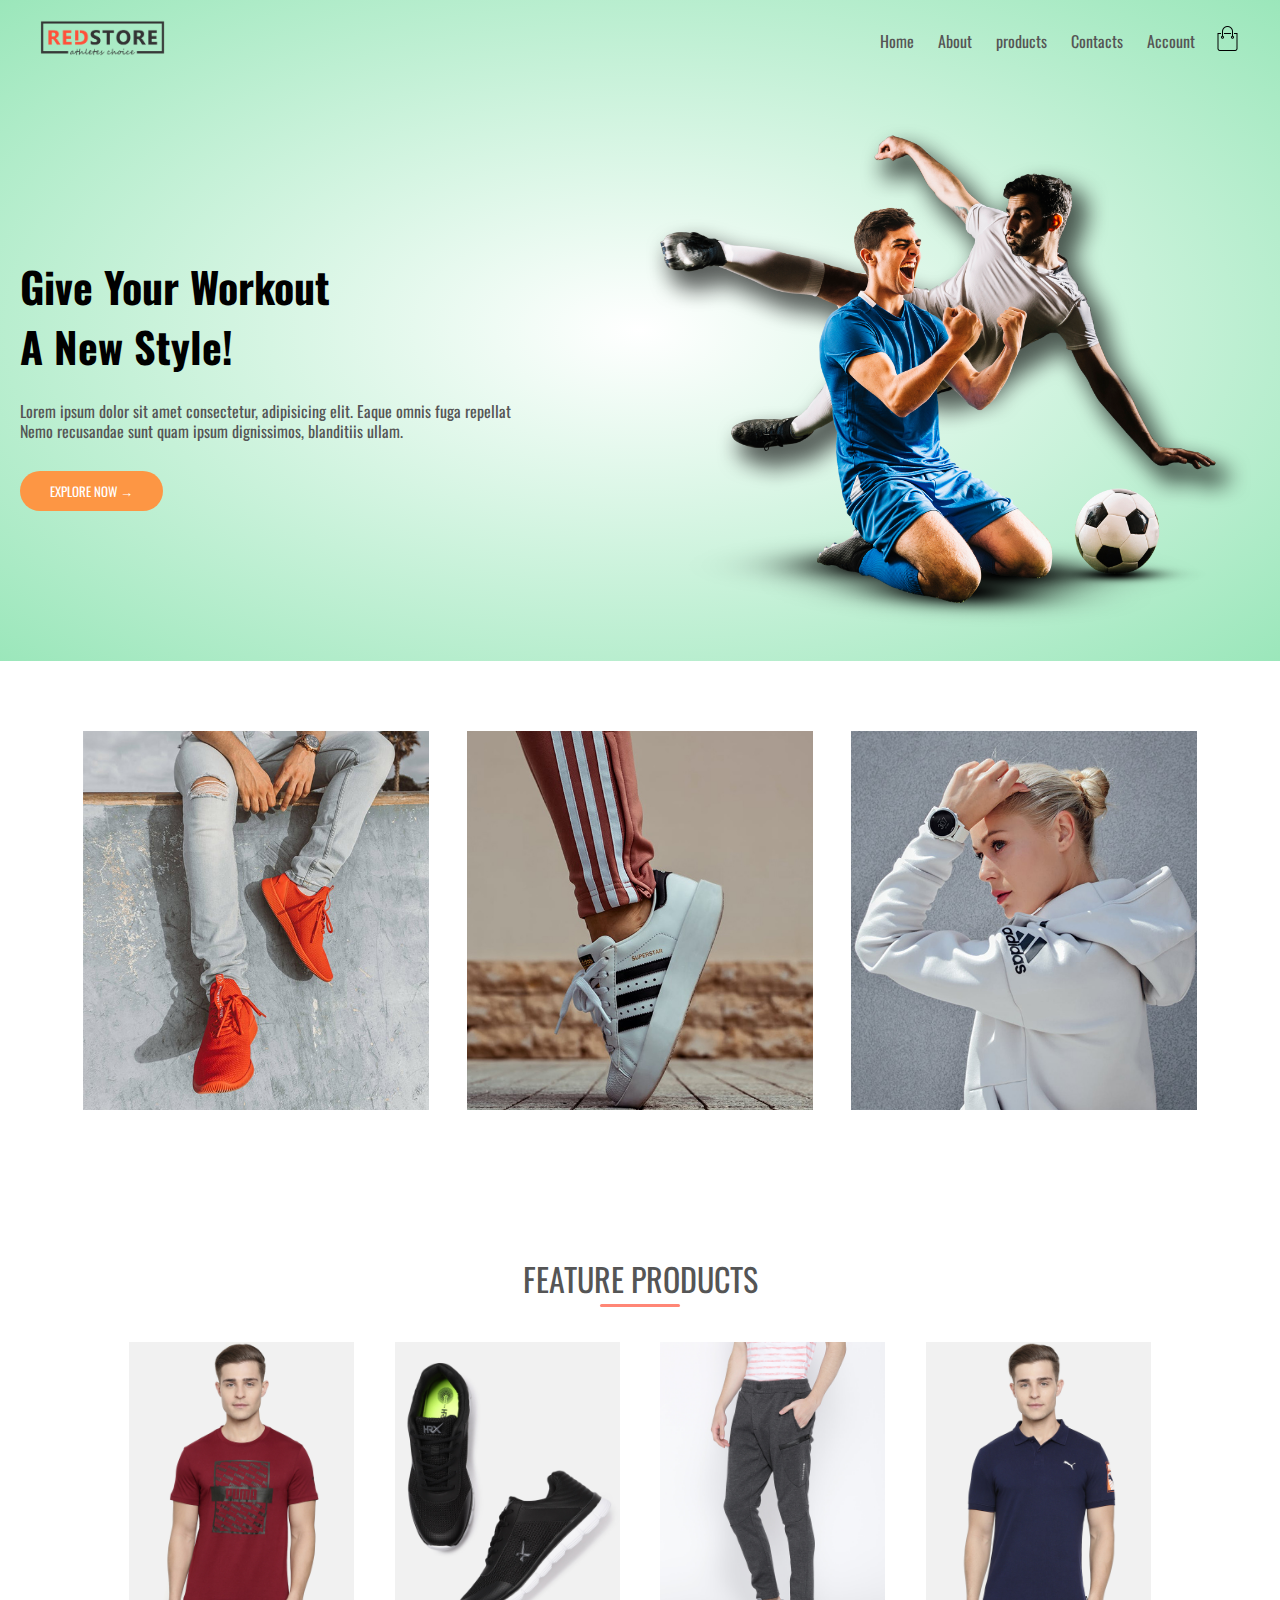
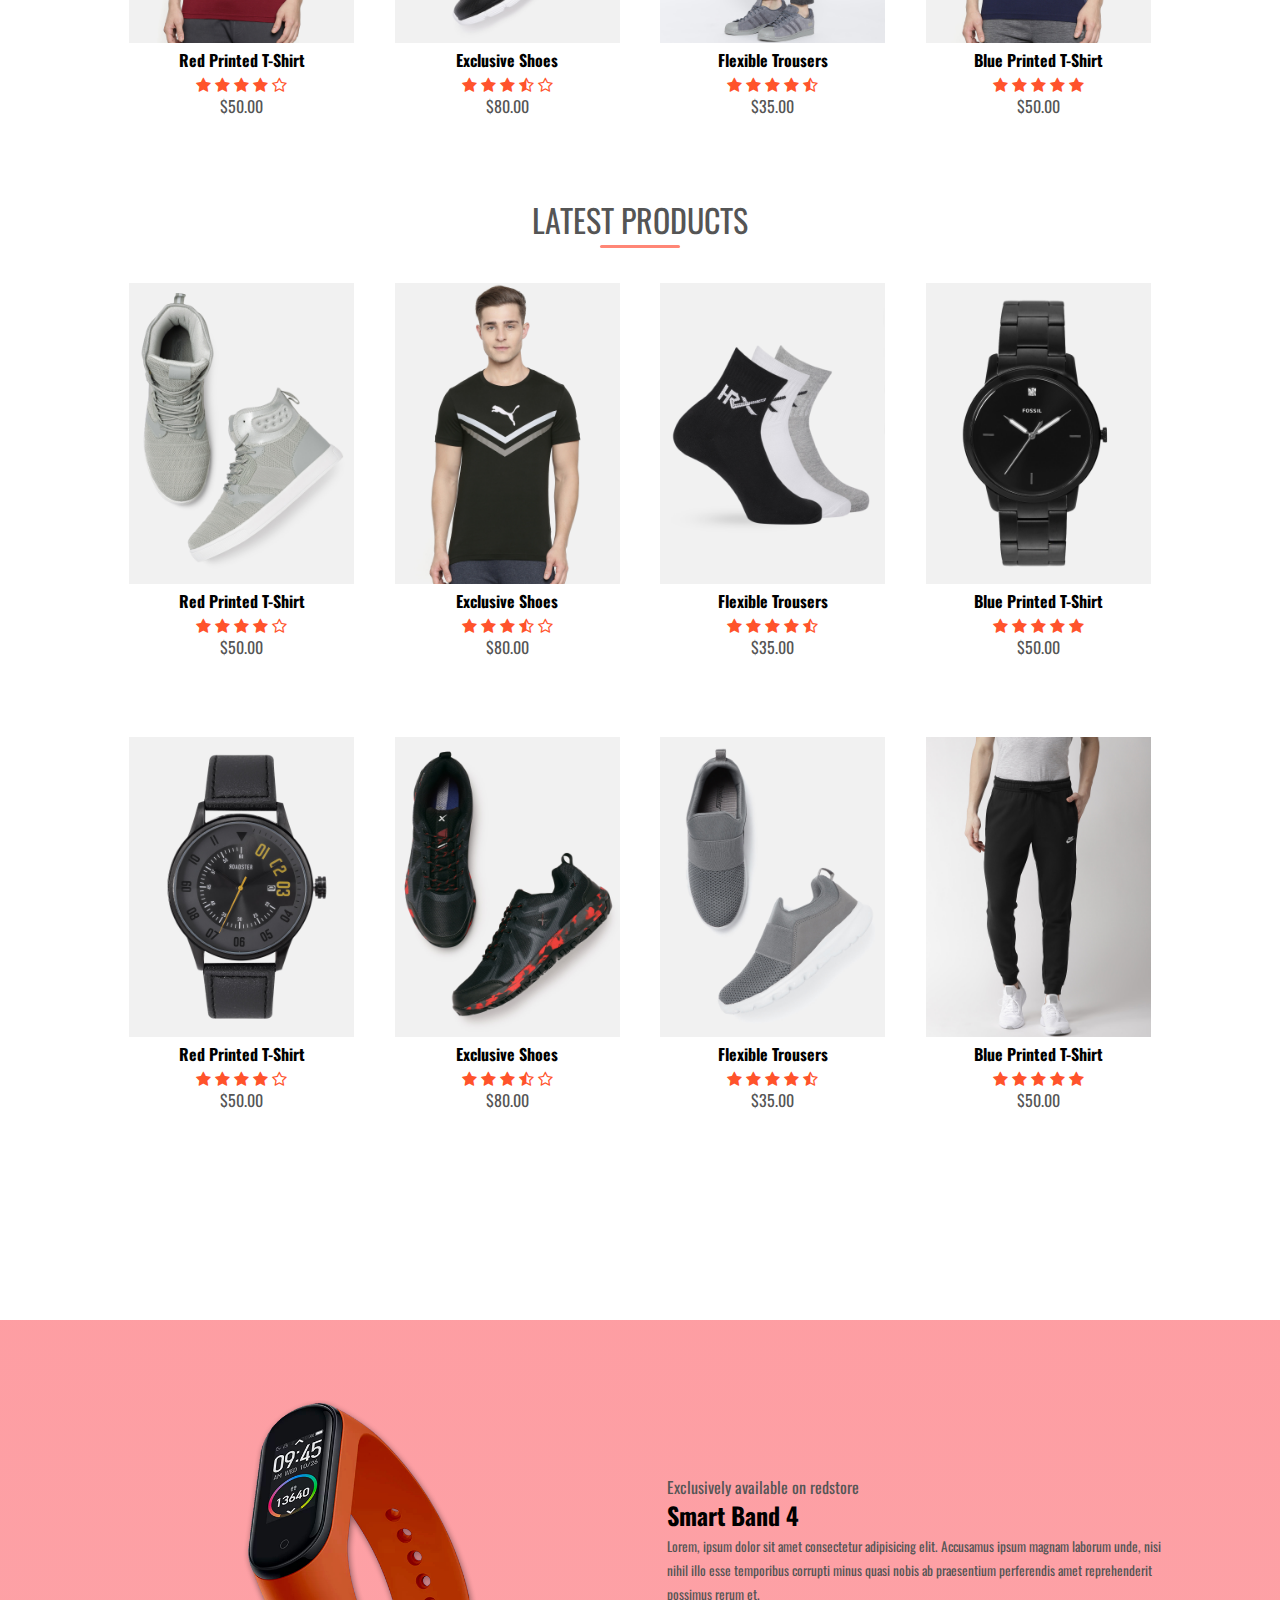
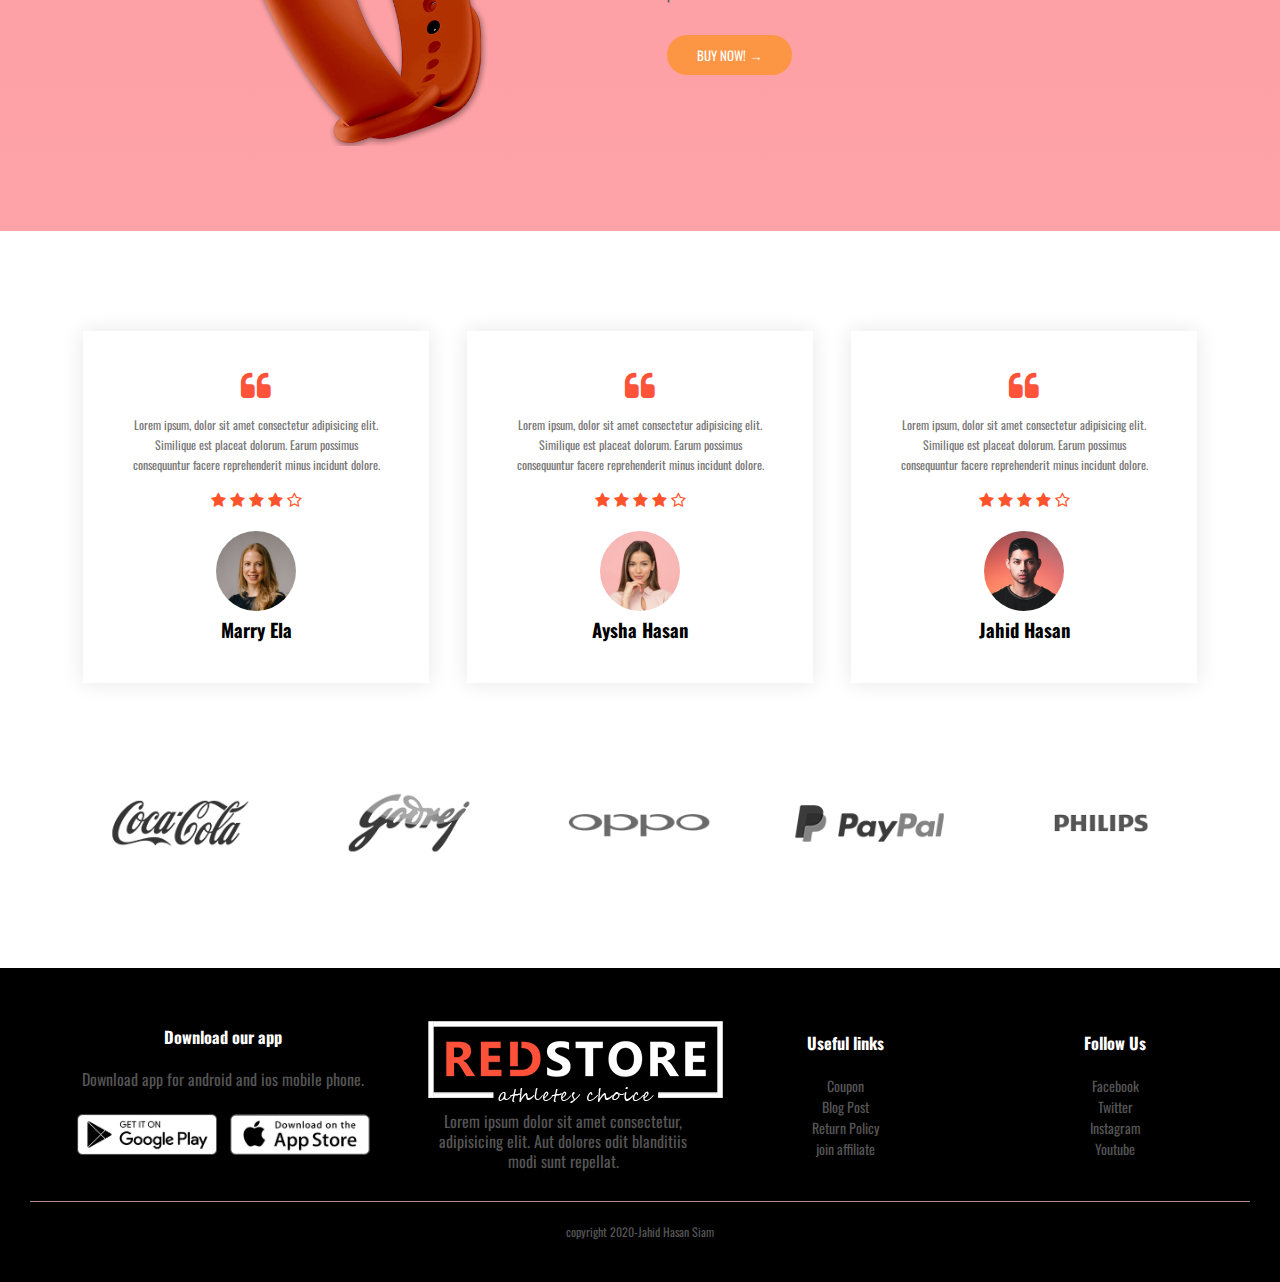
<file: index.html>
<!DOCTYPE html>
    <html lang="en">
    <head>
        <meta charset="UTF-8">
        <meta name="viewport" content="width=device-width, initial-scale=1.0">
        <title>Redstore</title>

        <!--Google font-->
        <link href="https://fonts.googleapis.com/css2?family=Oswald:wght@300;500;600;700&display=swap" rel="stylesheet">
        <!--Font awesome-->
        <link rel="stylesheet" href="https://stackpath.bootstrapcdn.com/font-awesome/4.7.0/css/font-awesome.min.css" integrity="sha384-wvfXpqpZZVQGK6TAh5PVlGOfQNHSoD2xbE+QkPxCAFlNEevoEH3Sl0sibVcOQVnN" crossorigin="anonymous">

        <!--Main css-->
        <link rel="stylesheet" href="style.css">
    </head>
    <body>

    <div class="header">

        <div class="container">

            <div class="navbar">
                <div class="logo">
                    <img src="images/logo.png" alt="logo" width="125px">
                </div>
        
                <nav>
                    <ul id="menuItems">
                        <li><a href="#">Home</a></li>
                        <li><a href="#">About</a></li>
                        <li><a href="product.html">products</a></li>
                        <li><a href="#">Contacts</a></li>
                        <li><a href="#">Account</a></li>
                    </ul>
                </nav>
            <a href="#"> <img src="images/cart.png" alt="cart" width="25px" height="25px"> </a>
            <img src="images/menu.png" alt="menu" class="menu_icon" onclick="menuToggle()">
            </div>

            <div class="row">

                <div class="col-md-6">

                    <h1>Give Your Workout <br> A New Style!</h1>

                    <p>Lorem ipsum dolor sit amet consectetur, adipisicing elit. Eaque omnis fuga repellat <br> Nemo recusandae sunt quam ipsum dignissimos, blanditiis ullam.</p>

                    <a href="#" class="btn">Explore Now &#8594;</a>

                </div>

                <div class="col-md-6">

                    <img src="images/image1.png" alt="">
                    
                </div>


            </div>

        </div>

    </div>

    <!--        feature catagories      -->

    <div class="catagories">

        <div class="small_container">

            <div class="row">
                <div class="col_md_4_feature">
                    <img src="images/category-1.jpg" alt="cata">
                </div>
                <div class="col_md_4_feature">
                    <img src="images/category-2.jpg" alt="cata">
                </div>
                <div class="col_md_4_feature">
                    <img src="images/category-3.jpg" alt="cata">
                </div>

            </div>
        </div>

    </div>


    <!--        feature products      -->

    <div class="products">

        <div class="small_container">

            <h2>Feature products</h2>

            <div class="row">

                <div class="col_md_3">
                <img src="images/product-1.jpg" alt="product-1">
                <h4>Red Printed T-Shirt</h4>
                <div class="ratings">
                    <i class="fa fa-star"></i>
                    <i class="fa fa-star"></i>
                    <i class="fa fa-star"></i>
                    <i class="fa fa-star"></i>
                    <i class="fa fa-star-o"></i>
                </div>
                <p>$50.00</p>
                </div>

                <div class="col_md_3">
                    <img src="images/product-2.jpg" alt="product-2">
                    <h4>Exclusive Shoes</h4>
                    <div class="ratings">
                        <i class="fa fa-star"></i>
                        <i class="fa fa-star"></i>
                        <i class="fa fa-star"></i>
                        <i class="fa fa-star-half-o"></i>

                        <i class="fa fa-star-o"></i>
                    </div>
                    <p>$80.00</p>
                </div>

                <div class="col_md_3">
                    <img src="images/product-3.jpg" alt="product-3">
                    <h4>Flexible Trousers</h4>
                    <div class="ratings">
                        <i class="fa fa-star"></i>
                        <i class="fa fa-star"></i>
                        <i class="fa fa-star"></i>
                        <i class="fa fa-star"></i>
                        <i class="fa fa-star-half-o"></i>

                    </div>
                    <p>$35.00</p>
                </div>

                <div class="col_md_3">
                    <img src="images/product-4.jpg" alt="product-4">
                    <h4>Blue Printed T-Shirt</h4>
                    <div class="ratings">
                        <i class="fa fa-star"></i>
                        <i class="fa fa-star"></i>
                        <i class="fa fa-star"></i>
                        <i class="fa fa-star"></i>
                        <i class="fa fa-star"></i>
                    </div>
                    <p>$50.00</p>
                </div>

            </div>

            <h2>Latest Products</h2>

            <div class="row">

                <div class="col_md_3">
                <img src="images/product-5.jpg" alt="product-1">
                <h4>Red Printed T-Shirt</h4>
                <div class="ratings">
                    <i class="fa fa-star"></i>
                    <i class="fa fa-star"></i>
                    <i class="fa fa-star"></i>
                    <i class="fa fa-star"></i>
                    <i class="fa fa-star-o"></i>
                </div>
                <p>$50.00</p>
                </div>

                <div class="col_md_3">
                    <img src="images/product-6.jpg" alt="product-2">
                    <h4>Exclusive Shoes</h4>
                    <div class="ratings">
                        <i class="fa fa-star"></i>
                        <i class="fa fa-star"></i>
                        <i class="fa fa-star"></i>
                        <i class="fa fa-star-half-o"></i>

                        <i class="fa fa-star-o"></i>
                    </div>
                    <p>$80.00</p>
                </div>

                <div class="col_md_3">
                    <img src="images/product-7.jpg" alt="product-3">
                    <h4>Flexible Trousers</h4>
                    <div class="ratings">
                        <i class="fa fa-star"></i>
                        <i class="fa fa-star"></i>
                        <i class="fa fa-star"></i>
                        <i class="fa fa-star"></i>
                        <i class="fa fa-star-half-o"></i>

                    </div>
                    <p>$35.00</p>
                </div>

                <div class="col_md_3">
                    <img src="images/product-8.jpg" alt="product-4">
                    <h4>Blue Printed T-Shirt</h4>
                    <div class="ratings">
                        <i class="fa fa-star"></i>
                        <i class="fa fa-star"></i>
                        <i class="fa fa-star"></i>
                        <i class="fa fa-star"></i>
                        <i class="fa fa-star"></i>
                    </div>
                    <p>$50.00</p>
                </div>

            </div>

            <div class="row">

                <div class="col_md_3">
                <img src="images/product-9.jpg" alt="product-1">
                <h4>Red Printed T-Shirt</h4>
                <div class="ratings">
                    <i class="fa fa-star"></i>
                    <i class="fa fa-star"></i>
                    <i class="fa fa-star"></i>
                    <i class="fa fa-star"></i>
                    <i class="fa fa-star-o"></i>
                </div>
                <p>$50.00</p>
                </div>

                <div class="col_md_3">
                    <img src="images/product-10.jpg" alt="product-2">
                    <h4>Exclusive Shoes</h4>
                    <div class="ratings">
                        <i class="fa fa-star"></i>
                        <i class="fa fa-star"></i>
                        <i class="fa fa-star"></i>
                        <i class="fa fa-star-half-o"></i>

                        <i class="fa fa-star-o"></i>
                    </div>
                    <p>$80.00</p>
                </div>

                <div class="col_md_3">
                    <img src="images/product-11.jpg" alt="product-3">
                    <h4>Flexible Trousers</h4>
                    <div class="ratings">
                        <i class="fa fa-star"></i>
                        <i class="fa fa-star"></i>
                        <i class="fa fa-star"></i>
                        <i class="fa fa-star"></i>
                        <i class="fa fa-star-half-o"></i>

                    </div>
                    <p>$35.00</p>
                </div>

                <div class="col_md_3">
                    <img src="images/product-12.jpg" alt="product-4">
                    <h4>Blue Printed T-Shirt</h4>
                    <div class="ratings">
                        <i class="fa fa-star"></i>
                        <i class="fa fa-star"></i>
                        <i class="fa fa-star"></i>
                        <i class="fa fa-star"></i>
                        <i class="fa fa-star"></i>
                    </div>
                    <p>$50.00</p>
                </div>

            </div>

        </div>

    </div>


    <!--Offer section-->

    <div class="offer">
        <div class="small_container">
            <div class="row">
                <div class="col_md_6">
                    <img src="images/exclusive.png" alt="exclusive" class="offer_img">
                </div>
                <div class="col_md_6">
                    <p>Exclusively available on redstore</p>
                    <h2>Smart Band 4</h2>
                    <small>Lorem, ipsum dolor sit amet consectetur adipisicing elit. Accusamus ipsum magnam laborum unde, nisi nihil illo esse temporibus corrupti minus quasi nobis ab praesentium perferendis amet reprehenderit possimus rerum et.</small>
                    <br>
                    <a href="#" class="btn">Buy Now! &#8594;</a>
                </div>
            </div>
        </div>
    </div>


    <!--testimonial section-->
        <div class="testimonial">

            <div class="small_container">
                <div class="row">
                    <div class="testi_col">
                        <i class="fa fa-quote-left"></i>
                        <p>Lorem ipsum, dolor sit amet consectetur adipisicing elit. Similique est placeat dolorum. Earum possimus consequuntur facere reprehenderit minus incidunt dolore.</p>
                        <div class="ratings">
                            <i class="fa fa-star"></i>
                            <i class="fa fa-star"></i>
                            <i class="fa fa-star"></i>
                            <i class="fa fa-star"></i>
                            <i class="fa fa-star-o"></i>
                        </div>
                        <img src="images/user-1.png" alt="Ela">
                        <h3>Marry Ela</h3>

                    </div>

                    <div class="testi_col">
                        <i class="fa fa-quote-left"></i>
                        <p>Lorem ipsum, dolor sit amet consectetur adipisicing elit. Similique est placeat dolorum. Earum possimus consequuntur facere reprehenderit minus incidunt dolore.</p>
                        <div class="ratings">
                            <i class="fa fa-star"></i>
                            <i class="fa fa-star"></i>
                            <i class="fa fa-star"></i>
                            <i class="fa fa-star"></i>
                            <i class="fa fa-star-o"></i>
                        </div>
                        <img src="images/user-3.png" alt="Aysha">
                        <h3>Aysha Hasan</h3>

                    </div>

                    <div class="testi_col">
                        <i class="fa fa-quote-left"></i>
                        <p>Lorem ipsum, dolor sit amet consectetur adipisicing elit. Similique est placeat dolorum. Earum possimus consequuntur facere reprehenderit minus incidunt dolore.</p>
                        <div class="ratings">
                            <i class="fa fa-star"></i>
                            <i class="fa fa-star"></i>
                            <i class="fa fa-star"></i>
                            <i class="fa fa-star"></i>
                            <i class="fa fa-star-o"></i>
                        </div>
                        <img src="images/user-2.png" alt="Hasan">
                        <h3>Jahid Hasan</h3>

                    </div>
                </div>
            </div>
        </div>

        <div class="brands">
            <div class="small_container">
                <div class="row">
                    <div class="col_md_1_of_5">
                        <img src="images/logo-coca-cola.png" alt="coca-cola">
                    </div>
                    <div class="col_md_1_of_5">
                        <img src="images/logo-godrej.png" alt="godrej">
                    </div>
                    <div class="col_md_1_of_5">
                        <img src="images/logo-oppo.png" alt="oppo">
                    </div>
                    <div class="col_md_1_of_5">
                        <img src="images/logo-paypal.png" alt="paypal">
                    </div>
                    <div class="col_md_1_of_5">
                        <img src="images/logo-philips.png" alt="philips">
                    </div>
                </div>
            </div>
        </div>

    <!--footer section-->

    <div class="footer">
        <div class="container">
            <div class="row">
                <div class="footer_col_first">
                    <h3>Download our app</h3>
                    <p>Download app for android and ios mobile phone.</p>

                    <div class="app_logo">
                        <img src="images/play-store.png" alt="play">
                        <img src="images/app-store.png" alt="app">                            
                    </div>

                </div>

                <div class="footer_col_second">
                <img src="images/logo-white.png" alt="white">
                <p>Lorem ipsum dolor sit amet consectetur, adipisicing elit. Aut dolores odit blanditiis modi sunt repellat.</p>

                </div>

                <div class="footer_col_third">
                    <h3>Useful links</h3>
                    <ul>
                        <li><a href="#">Coupon</a></li>
                        <li><a href="#">Blog Post</a></li>
                        <li><a href="#">Return Policy</a></li>
                        <li><a href="#">join affiliate</a></li>
                    </ul>

                    </div>

                    <div class="footer_col_fourth">
                        <h3>Follow Us</h3>
                        <ul>
                            <li><a href="#">Facebook</a></li>
                            <li><a href="#">Twitter</a></li>
                            <li><a href="#">Instagram</a></li>
                            <li><a href="#">Youtube</a></li>
                        </ul>
                        

                        

            </div>
            
        </div>

        <hr>
        <p class="copy">copyright 2020-Jahid Hasan Siam</p>
        
        </div>
    </div>
     <script>

         var menuItems = document.getElementById("menuItems");
         menuItems.style.maxHeight= "0px";

         function menuToggle(){
             if(menuItems.style.maxHeight=="0px"){
                menuItems.style.maxHeight="200px";
             }
             else{
                menuItems.style.maxHeight="0px";
             }
         }
     </script>
    
    </body>
    </html>
</file>
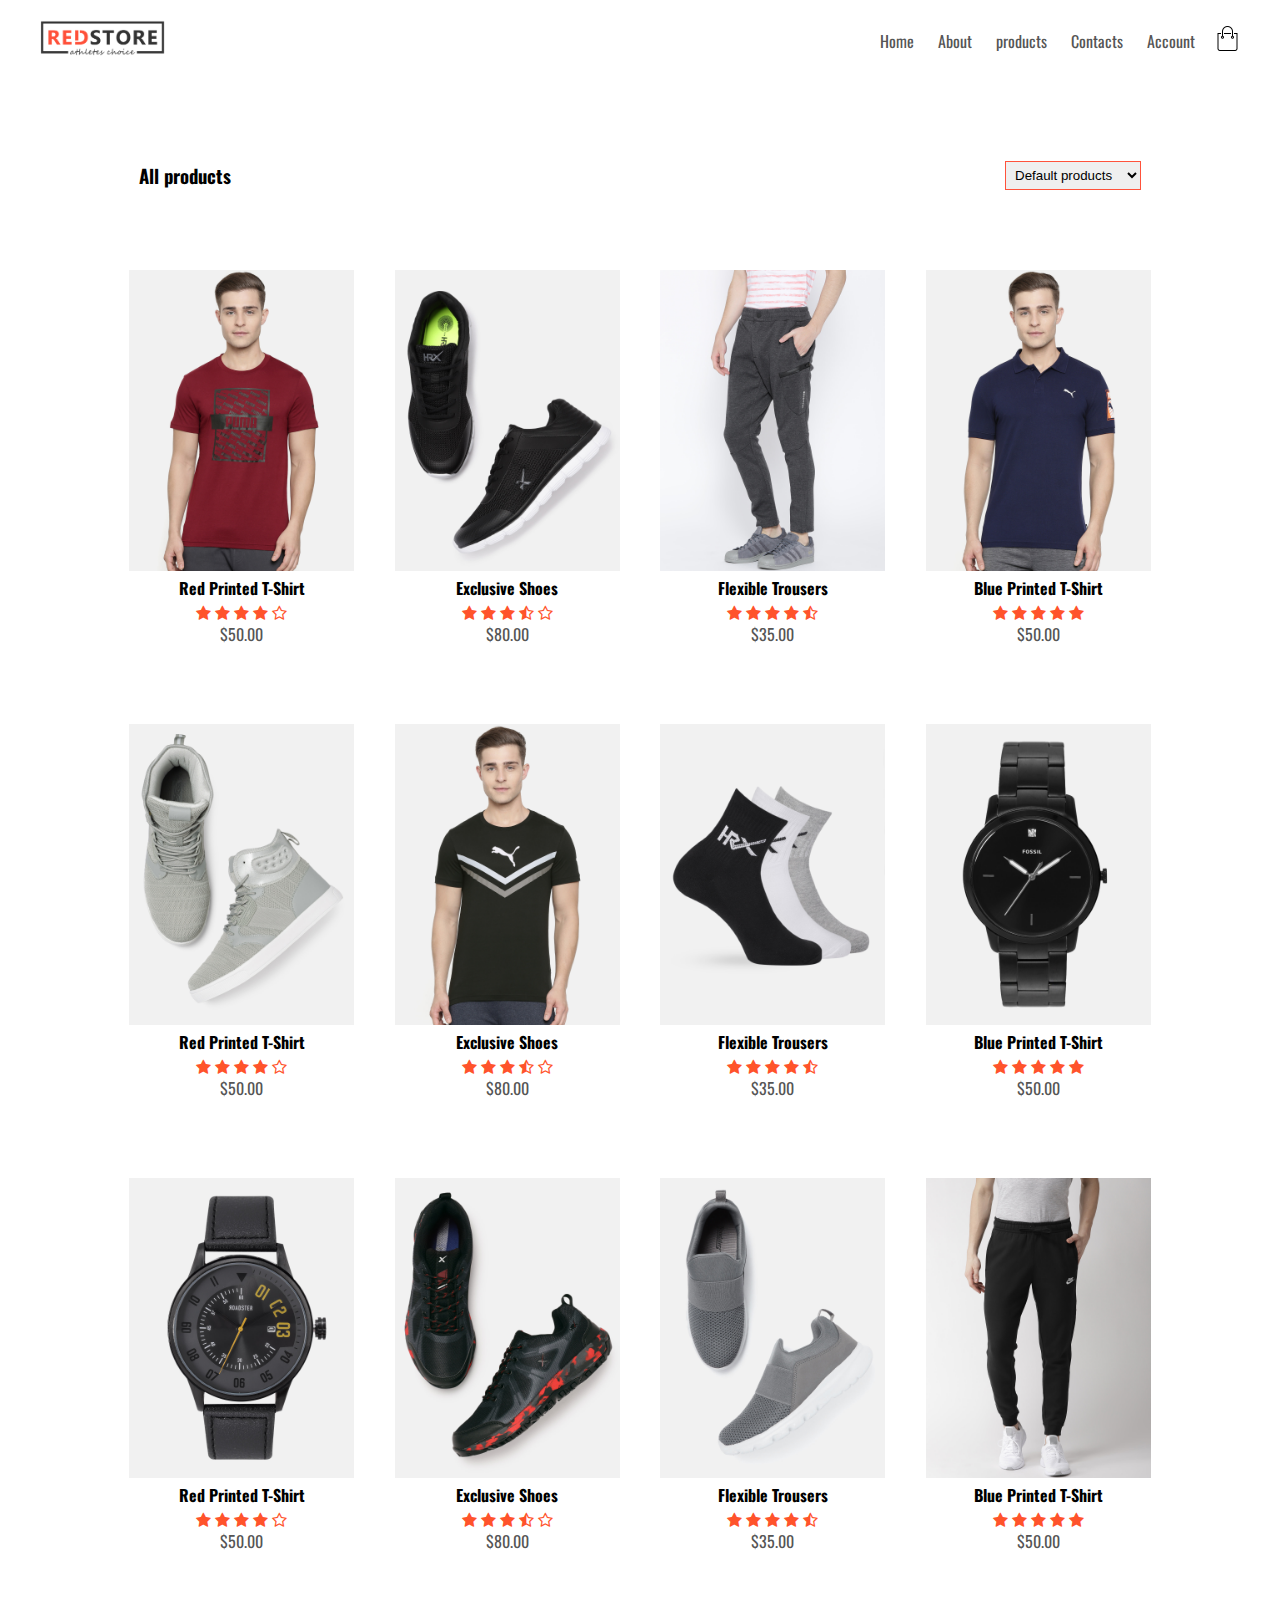
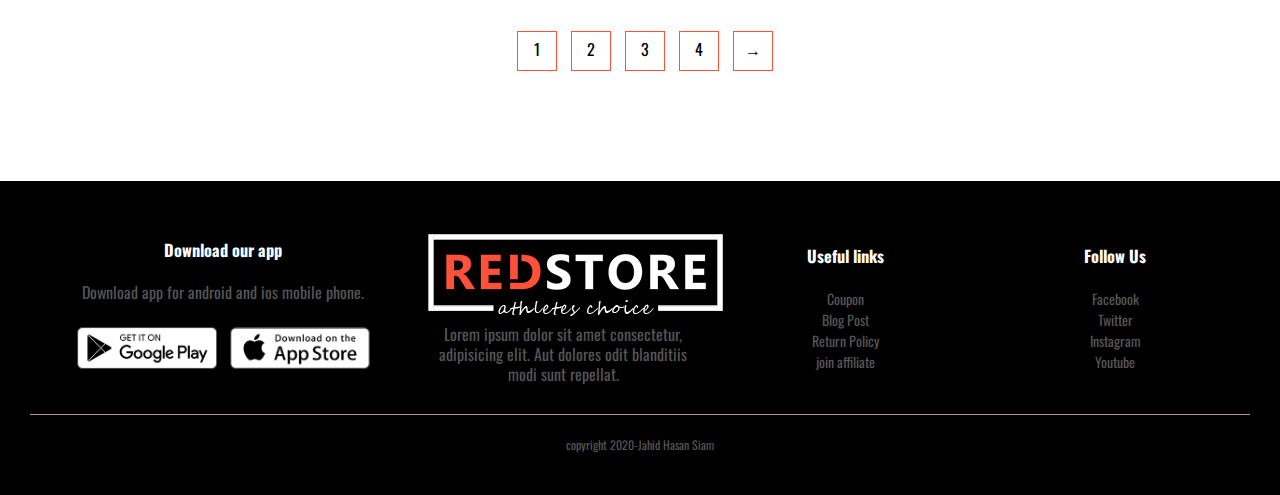
<file: product.html>
<!DOCTYPE html>
<html lang="en">
<head>
    <meta charset="UTF-8">
    <meta name="viewport" content="width=device-width, initial-scale=1.0">
    <title>All Products | Redstore</title>

    <!--Google font-->
    <link href="https://fonts.googleapis.com/css2?family=Oswald:wght@300;500;600;700&display=swap" rel="stylesheet">
    <!--Font awesome-->
    <link rel="stylesheet" href="https://stackpath.bootstrapcdn.com/font-awesome/4.7.0/css/font-awesome.min.css" integrity="sha384-wvfXpqpZZVQGK6TAh5PVlGOfQNHSoD2xbE+QkPxCAFlNEevoEH3Sl0sibVcOQVnN" crossorigin="anonymous">

    <!--Main css-->
    <link rel="stylesheet" href="style.css">
</head>
<body>



    <div class="container">

        <div class="navbar">
            <div class="logo">
                <img src="images/logo.png" alt="logo" width="125px">
            </div>
    
            <nav>
                <ul id="menuItems">
                    <li><a href="index.html">Home</a></li>
                    <li><a href="#">About</a></li>
                    <li><a href="product.html">products</a></li>
                    <li><a href="#">Contacts</a></li>
                    <li><a href="#">Account</a></li>
                </ul>
            </nav>
        <a href="#"> <img src="images/cart.png" alt="cart" width="25px" height="25px"> </a>
        <img src="images/menu.png" alt="menu" class="menu_icon" onclick="menuToggle()">
        </div>

       

    </div>






<!--        feature products      -->

<div class="products">

    <div class="small_container">

        <div class="row row-2">
            <h3>All products</h3>
            <select>
                <option>Default products</option>
                <option>Sort by price</option>
                <option>Sort by popularity</option>
                <option>Sort by rating </option>
                <option>Sort by sale</option>
            </select>
        </div>

       

        <div class="row">

            <div class="col_md_3">
            <img src="images/product-1.jpg" alt="product-1">
            <h4>Red Printed T-Shirt</h4>
            <div class="ratings">
                <i class="fa fa-star"></i>
                <i class="fa fa-star"></i>
                <i class="fa fa-star"></i>
                <i class="fa fa-star"></i>
                <i class="fa fa-star-o"></i>
            </div>
            <p>$50.00</p>
            </div>

            <div class="col_md_3">
                <img src="images/product-2.jpg" alt="product-2">
                <h4>Exclusive Shoes</h4>
                <div class="ratings">
                    <i class="fa fa-star"></i>
                    <i class="fa fa-star"></i>
                    <i class="fa fa-star"></i>
                    <i class="fa fa-star-half-o"></i>

                    <i class="fa fa-star-o"></i>
                </div>
                <p>$80.00</p>
            </div>

            <div class="col_md_3">
                <img src="images/product-3.jpg" alt="product-3">
                <h4>Flexible Trousers</h4>
                <div class="ratings">
                    <i class="fa fa-star"></i>
                    <i class="fa fa-star"></i>
                    <i class="fa fa-star"></i>
                    <i class="fa fa-star"></i>
                    <i class="fa fa-star-half-o"></i>

                </div>
                <p>$35.00</p>
            </div>

            <div class="col_md_3">
                <img src="images/product-4.jpg" alt="product-4">
                <h4>Blue Printed T-Shirt</h4>
                <div class="ratings">
                    <i class="fa fa-star"></i>
                    <i class="fa fa-star"></i>
                    <i class="fa fa-star"></i>
                    <i class="fa fa-star"></i>
                    <i class="fa fa-star"></i>
                </div>
                <p>$50.00</p>
            </div>

        </div>


        <div class="row">

            <div class="col_md_3">
            <img src="images/product-5.jpg" alt="product-1">
            <h4>Red Printed T-Shirt</h4>
            <div class="ratings">
                <i class="fa fa-star"></i>
                <i class="fa fa-star"></i>
                <i class="fa fa-star"></i>
                <i class="fa fa-star"></i>
                <i class="fa fa-star-o"></i>
            </div>
            <p>$50.00</p>
            </div>

            <div class="col_md_3">
                <img src="images/product-6.jpg" alt="product-2">
                <h4>Exclusive Shoes</h4>
                <div class="ratings">
                    <i class="fa fa-star"></i>
                    <i class="fa fa-star"></i>
                    <i class="fa fa-star"></i>
                    <i class="fa fa-star-half-o"></i>

                    <i class="fa fa-star-o"></i>
                </div>
                <p>$80.00</p>
            </div>

            <div class="col_md_3">
                <img src="images/product-7.jpg" alt="product-3">
                <h4>Flexible Trousers</h4>
                <div class="ratings">
                    <i class="fa fa-star"></i>
                    <i class="fa fa-star"></i>
                    <i class="fa fa-star"></i>
                    <i class="fa fa-star"></i>
                    <i class="fa fa-star-half-o"></i>

                </div>
                <p>$35.00</p>
            </div>

            <div class="col_md_3">
                <img src="images/product-8.jpg" alt="product-4">
                <h4>Blue Printed T-Shirt</h4>
                <div class="ratings">
                    <i class="fa fa-star"></i>
                    <i class="fa fa-star"></i>
                    <i class="fa fa-star"></i>
                    <i class="fa fa-star"></i>
                    <i class="fa fa-star"></i>
                </div>
                <p>$50.00</p>
            </div>

        </div>

        <div class="row">

            <div class="col_md_3">
            <img src="images/product-9.jpg" alt="product-1">
            <h4>Red Printed T-Shirt</h4>
            <div class="ratings">
                <i class="fa fa-star"></i>
                <i class="fa fa-star"></i>
                <i class="fa fa-star"></i>
                <i class="fa fa-star"></i>
                <i class="fa fa-star-o"></i>
            </div>
            <p>$50.00</p>
            </div>

            <div class="col_md_3">
                <img src="images/product-10.jpg" alt="product-2">
                <h4>Exclusive Shoes</h4>
                <div class="ratings">
                    <i class="fa fa-star"></i>
                    <i class="fa fa-star"></i>
                    <i class="fa fa-star"></i>
                    <i class="fa fa-star-half-o"></i>

                    <i class="fa fa-star-o"></i>
                </div>
                <p>$80.00</p>
            </div>

            <div class="col_md_3">
                <img src="images/product-11.jpg" alt="product-3">
                <h4>Flexible Trousers</h4>
                <div class="ratings">
                    <i class="fa fa-star"></i>
                    <i class="fa fa-star"></i>
                    <i class="fa fa-star"></i>
                    <i class="fa fa-star"></i>
                    <i class="fa fa-star-half-o"></i>

                </div>
                <p>$35.00</p>
            </div>

            <div class="col_md_3">
                <img src="images/product-12.jpg" alt="product-4">
                <h4>Blue Printed T-Shirt</h4>
                <div class="ratings">
                    <i class="fa fa-star"></i>
                    <i class="fa fa-star"></i>
                    <i class="fa fa-star"></i>
                    <i class="fa fa-star"></i>
                    <i class="fa fa-star"></i>
                </div>
                <p>$50.00</p>
            </div>

        </div>

    </div>

    <div class="page_btn">
        <span>1</span>
        <span>2</span>
        <span>3</span>
        <span>4</span>
        <span>&#8594;</span>
    </div>
    

</div>







<!--footer section-->

<div class="footer">
    <div class="container">
        <div class="row">
            <div class="footer_col_first">
                <h3>Download our app</h3>
                <p>Download app for android and ios mobile phone.</p>

                <div class="app_logo">
                    <img src="images/play-store.png" alt="play">
                    <img src="images/app-store.png" alt="app">                            
                </div>

            </div>

            <div class="footer_col_second">
            <img src="images/logo-white.png" alt="white">
            <p>Lorem ipsum dolor sit amet consectetur, adipisicing elit. Aut dolores odit blanditiis modi sunt repellat.</p>

            </div>

            <div class="footer_col_third">
                <h3>Useful links</h3>
                <ul>
                    <li><a href="#">Coupon</a></li>
                    <li><a href="#">Blog Post</a></li>
                    <li><a href="#">Return Policy</a></li>
                    <li><a href="#">join affiliate</a></li>
                </ul>

                </div>

                <div class="footer_col_fourth">
                    <h3>Follow Us</h3>
                    <ul>
                        <li><a href="#">Facebook</a></li>
                        <li><a href="#">Twitter</a></li>
                        <li><a href="#">Instagram</a></li>
                        <li><a href="#">Youtube</a></li>
                    </ul>
                    

                    

        </div>
        
    </div>

    <hr>
    <p class="copy">copyright 2020-Jahid Hasan Siam</p>
    
    </div>
</div>
 <script>

     var menuItems = document.getElementById("menuItems");
     menuItems.style.maxHeight= "0px";

     function menuToggle(){
         if(menuItems.style.maxHeight=="0px"){
            menuItems.style.maxHeight="200px";
         }
         else{
            menuItems.style.maxHeight="0px";
         }
     }
 </script>

</body>
</html>
</file>
<file: style.css>
*{
    margin: 0;
    padding: 0;
    box-sizing: border-box;
}
body{
    font-family: 'Oswald', sans-serif;
}
/* Basic Set up */

.container{
    max-width: 1300px;
    margin: auto;
    padding-left: 20px;
    padding-right: 20px;
}
ul{
    list-style: none;
    margin: 0;
    padding: 0;
}

a{
    text-decoration: none;
    color: #555;
    display: inline-block;
}
a:hover{
    text-decoration: none;
}
h1{
    font-size: 42px;
    line-height: 60px;
    margin: 25px 0;
}
p{
    font-size: 16px;
    color: #555;
    line-height: 20px;
}
/*  Header section  */

.navbar{
    display: flex;
    align-items: center;
    padding: 20px;
}

nav {
    
    flex: 1;
    text-align: right;
}
nav ul{
    display: inline-block;
    list-style-type: none;
}

nav ul li{
    display: inline-block;
    margin-right: 20px;
}
.row{
    display: flex;
    align-items: center;
    flex-wrap: wrap;
    justify-content: space-around;
}
.col-md-6{
    flex-basis: 50%;
    min-width: 300px;
}
.col-md-6 img{
    max-width: 100%;
    margin: 20px 0;
}

.btn{
    margin-top: 30px;
    padding: 10px 30px;
    background:#fd9644; 
    color: #fff;
    font-size: 13px;
    text-transform: uppercase;
    border-radius: 30px;
}
.btn:hover{
    background: #d35400;
    
}
.header{
    background:radial-gradient(#fff,#2ecc707a);
}

/*    catagories section   */

.catagories{
    margin: 70px 0;
}
.col_md_4_feature{
    flex-basis: 30%;
    min-width: 250px;
    margin-bottom: 20px;
}
.col_md_4_feature img{
    max-width: 100%;
}
.small_container{
    padding-left: 5%;
    padding-right: 5%;
}

/*    products section   */
.products{
    text-align: center;
    padding: 50px;
}
.products .row{
    margin-bottom: 80px;
}
.col_md_3{
    flex-basis: 25%;
    padding-left: 20px;
    padding-right: 20px;
    transition: transform .5s ease;
}
.col_md_3 img{
    max-width: 100%;
}
.products h2{
    font-size: 32px;
    color: #555;
    text-transform: uppercase;
    margin-bottom: 40px;
    font-weight: 400;
    position: relative;
}

.products h2::after{
    content: "";
    position: absolute;
    width: 80px;
    height: 3px;
    border-radius: 5px;
    background: #ff523bb2;
    bottom: -10%;
    left: 50%;
    transform: translateX(-50%);
}
.ratings .fa{
    color: #ff532b;
}

.col_md_3:hover{
    transform: translateY(-10px);
}
/*    offer section   */
.offer{
    background: linear-gradient(rgba(252, 92, 100, 0.597),rgba(252, 92, 100, 0.563));
    margin-top: 80px;
    padding: 30px;
}
.col_md_6{
    flex-basis: 45%;
}
.offer_img{
    max-width: 100%;
    padding: 50px;
}
small{
    color: #555;
}

/*    testimonial section   */

.testimonial{
    padding-top: 100px;
}
.testimonial .testi_col{
    text-align: center;
    padding: 40px 40px;
    box-shadow: 0 0 20px 0px rgba(0,0,0,0.1);
    transition: transform .5s ease;
    
}
.testi_col{
    flex-basis: 30%;
}
.testi_col img{
    width: 80px;
    margin-top: 20px;
    border-radius: 50%;
}
.testimonial .testi_col:hover{
    transform: translateY(-10px);
}
.fa-quote-left{
    font-size: 32px;
    color: #ff523b;
}
.testi_col p{
    font-size: 12px;
    padding: 12px 5px;
    color: #777;
}
/*    brand section   */
.brands{
    margin: 100px auto;
}
.col_md_1_of_5{
    width: 160px;
}
.col_md_1_of_5 img{
    max-width: 100%;
    cursor: pointer;
    filter: grayscale(100%);
}
.col_md_1_of_5 img:hover{
    filter: grayscale(0%);
}

/*    footer section   */

.footer{
    margin-top: 60px;
    padding: 40px 10px;
    background: #000;
    font-size: 14px;

}
.footer_col_first,.footer_col_second,.footer_col_third, .footer_col_fourth{
    min-width: 250px;
    margin: 10px;
    text-align: center;
}
.footer_col_first{
    flex-basis: 30%;
}
.footer_col_second{
    flex: 1;
}
.footer_col_third, .footer_col_fourth{
    flex-basis: 12px;
}
.footer h3{
    color: #fff;
    margin-bottom: 20px;
}
.app_logo{
    margin-top: 20px;
}
.app_logo img{
    width: 140px;
    cursor: pointer;
    margin: 5px;
}
.footer hr{
    border: none;
    background: #b39292;
    height: 1px;
    margin: 20px 0;
   
}
.copy{
    font-size: 12px;
    text-align: center;
}

.menu_icon{
    width: 25px;
    margin-left: 20px;
    cursor: pointer;
    display: none;
}
/*    product page   */

.row-2{
     justify-content: space-between;
     margin: 30px;
}
select{
    border: 1px solid #ff523b;
    padding: 5px;
}
select:focus{
    outline: none;
}
.page_btn span{
    border: 1px solid #ff523b;
    margin-left: 10px;
    width: 40px;
    height: 40px;
    display: inline-block;
    text-align: center;
    padding: 5px;
    cursor: pointer;
}
.page_btn span:hover{
    background:#ff523b ;
    color: #fff;
}


/*    media query   */

/*   for under 800px screen  */

@media only screen and (max-width:800px){
    nav ul{
        position: absolute;
        top: 70px;
        left: 0;
        background: #333;
        width: 100%;
        overflow: hidden;
        transition: max-height .5s ease;

    }

    nav ul li{
        display: block;
        margin-right: 60px;
        margin-top: 10px;
        margin-bottom: 10px;
    }
    
    nav ul li a{
        color: #fff;
    }
    .menu_icon{
        display: block;
        cursor: pointer;
    }
}

/*   for under 600px screen  */

@media only screen and (max-width:600px){
  .row{
      text-align: center;
  }
  .col_md_1_of_5,.testi_col,.col_md_6,.col_md_3,.col_md_4{
      flex-basis: 100%;
  }
}
</file>
